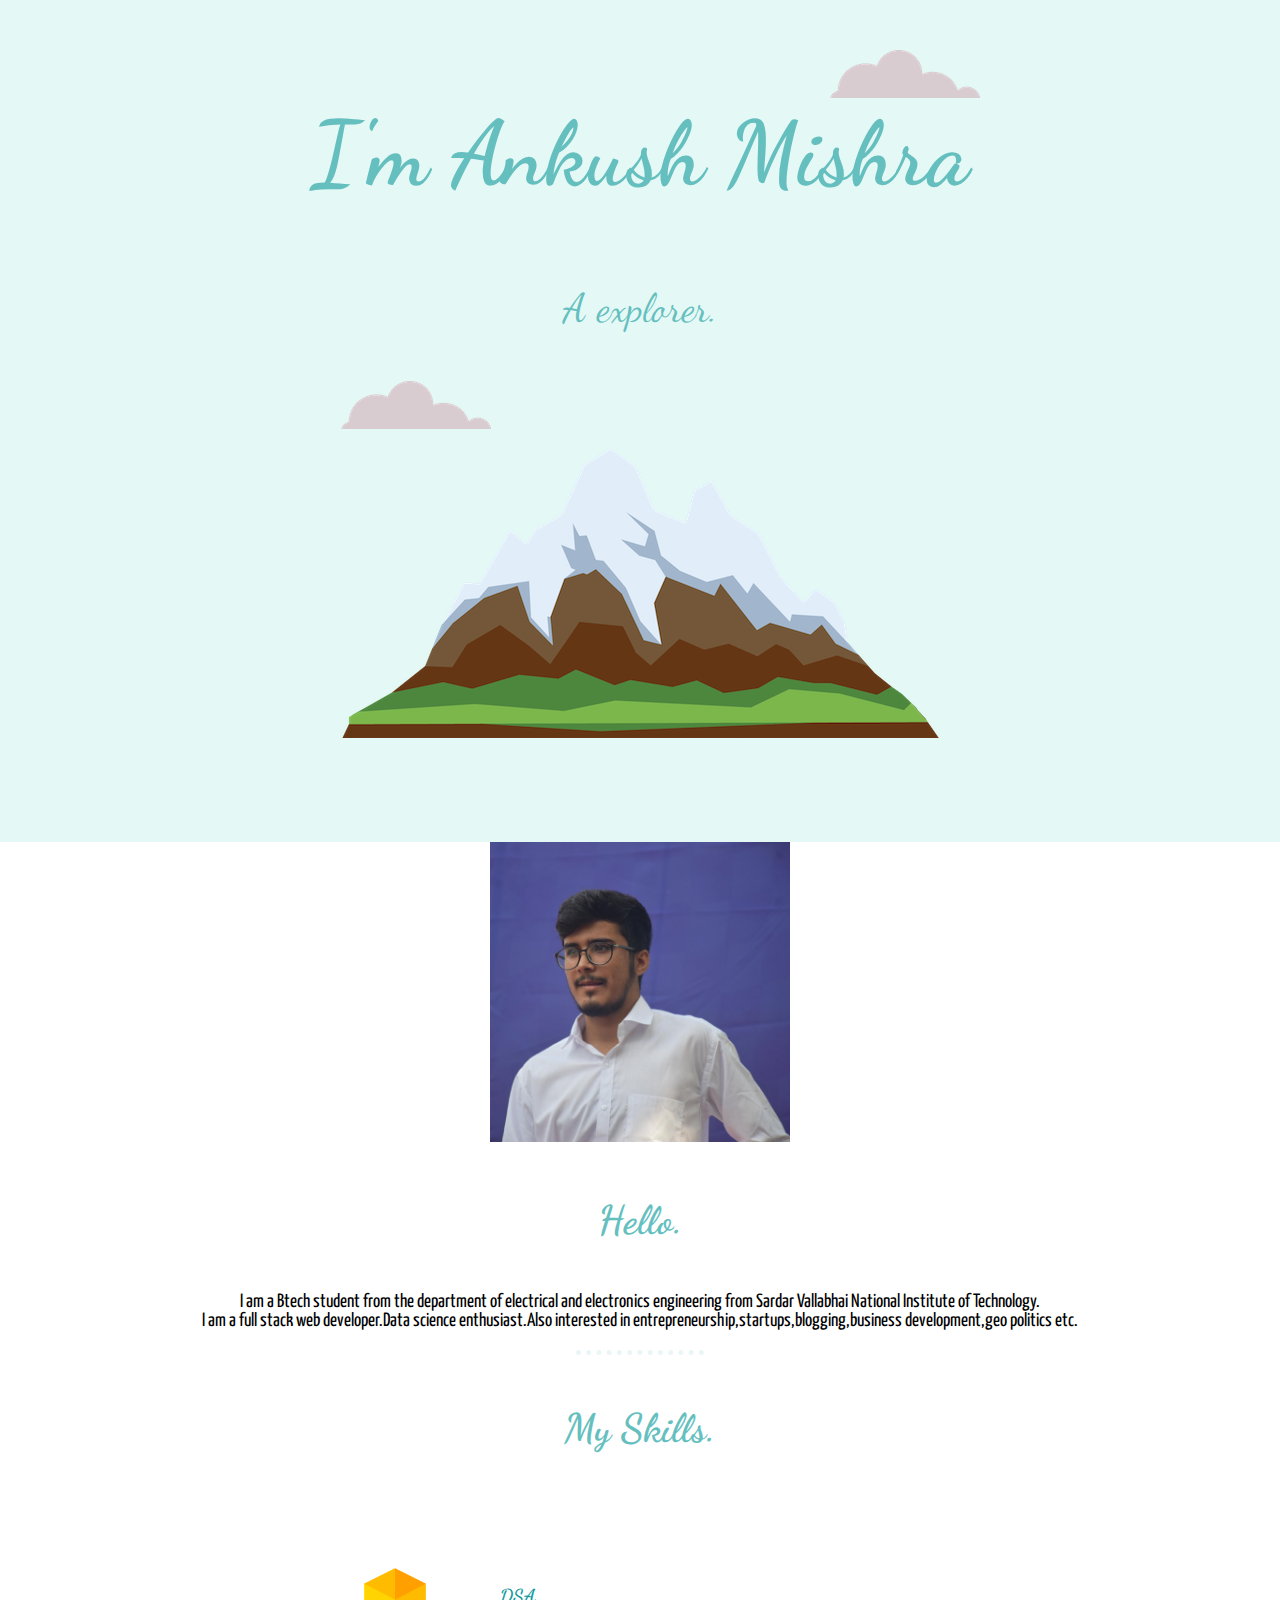
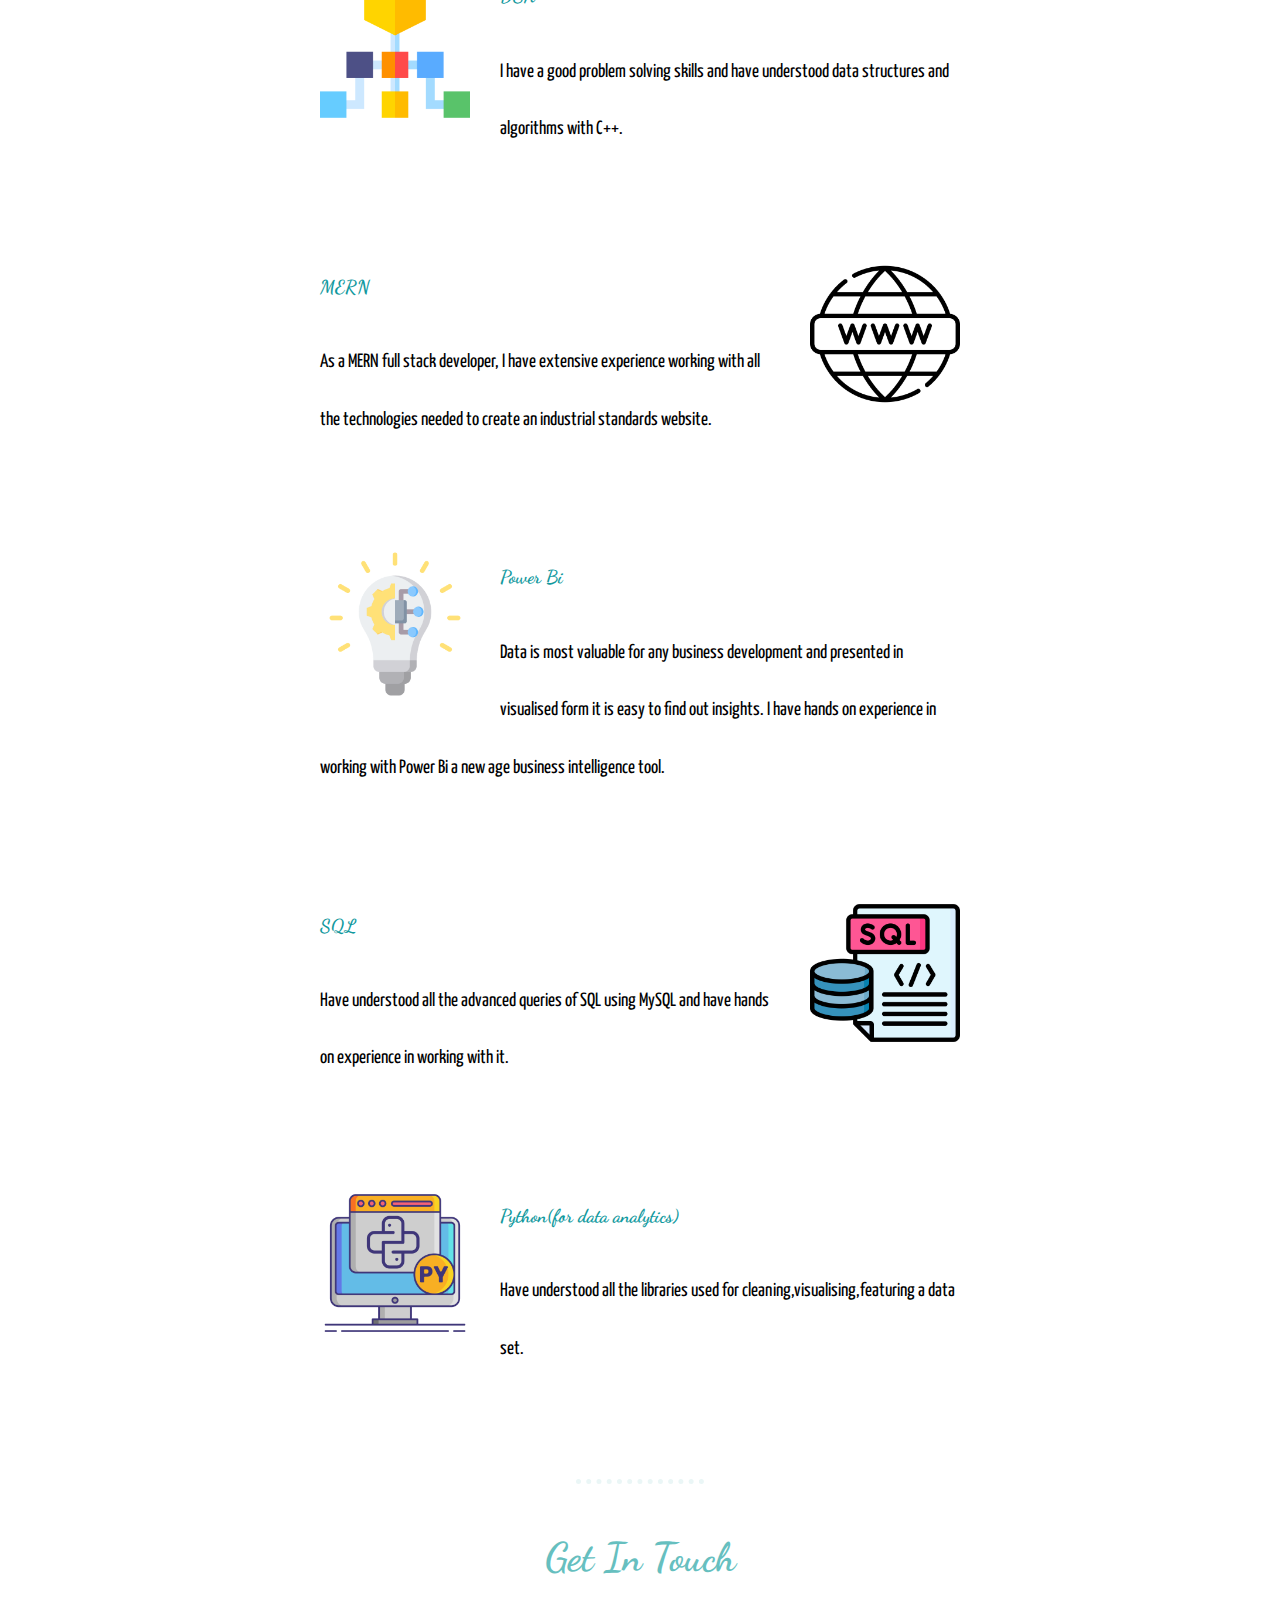
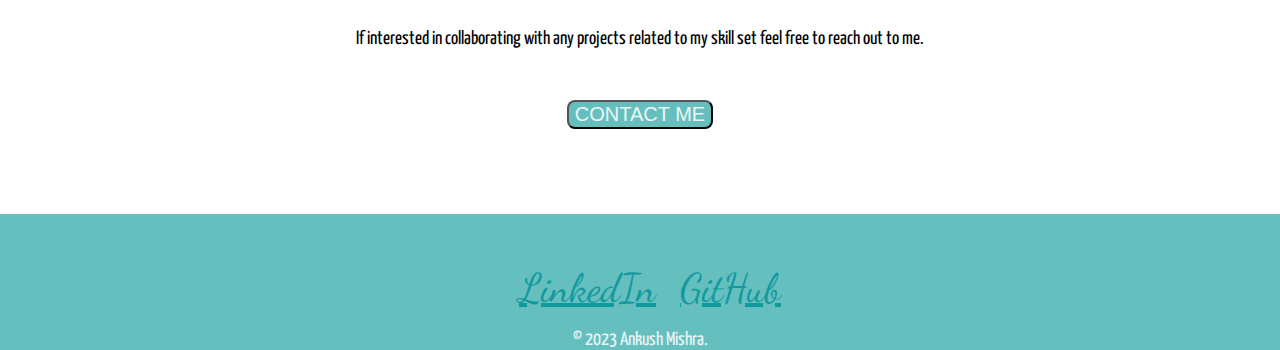
<file: index.html>
<!DOCTYPE html>
<html lang="en" dir="ltr">
  <head>
    <meta charset="utf-8">
    <title>Ankush Mishra</title>
    <link rel="stylesheet" href="styles.css">
    <link rel="icon" href="favicon.ico">
    <link href="https://fonts.googleapis.com/css2?family=Dancing+Script&family=Fira+Sans+Condensed:ital,wght@0,100;1,100;1,200&family=Shadows+Into+Light&family=Yanone+Kaffeesatz&display=swap" rel="stylesheet">
  </head>
  <body>
    <div class="top-container">
      <img class="top-cloud"src="cloud.png" alt="cloud-img">
      <h1>I'm Ankush Mishra</h1>

      <h2 style="font-weight:normal;">A explorer.</h2>
      <img class="bottom-cloud"src="cloud.png" alt="cloud-img">
      <img src="mountain.png" alt="mountain-img">
    </div>


      <div class="middle-container">
        <div class="profile">
          <img src="anput.jpeg" alt="ankush" height="300" width="300">
          <h2>Hello.</h2>
          <p> I am a Btech student from the department of electrical and electronics engineering from Sardar Vallabhai National Institute of Technology.<br> I am a full stack web developer.Data science enthusiast.Also interested in entrepreneurship,startups,blogging,business development,geo politics etc.</p>
        </div>

        <hr>
        <div class="skills">
          <h2>My Skills.</h2>
          <div class="skill-row">
            <img class="dsa" src="hierarchical.png" alt="dsa"height="150"width="150">
            <h3>DSA</h3>
            <p >I have a good problem solving skills and have understood data structures and algorithms with C++.</p>
          </div>
          <div class="skill-row">
            <img class="web" src="world-wide-web.png" alt="webdev"height="150"width="150">
            <h3>MERN</h3>
            <p >As a MERN full stack developer, I have extensive experience working with all the technologies needed to create an industrial standards website.</p>
          </div>
          <div class="skill-row">
            <img class="bi" src="innovation.png" alt="power"height="150"width="150">
            <h3>Power Bi</h3>
            <p style=>Data is most valuable for any business development and presented in visualised form it is easy to find out insights. I have hands on experience in working with Power Bi a new age business intelligence tool.</p>
          </div>
        </div>
        <div class="skill-row">
          <img class="sql" src="sql.png" alt="sql"height="150"width="150">
          <h3>SQL</h3>
          <p >Have understood all the advanced queries of SQL using MySQL and have hands on experience in working with it.</p>
        </div>
      </div>
      <div class="skill-row">
        <img class="snake" src="computer.png" alt="snake"height="150"width="150">
        <h3>Python(for data analytics)</h3>
        <p >Have understood all the libraries used for cleaning,visualising,featuring a data set.</p>
      </div>

        <hr>
        <div class="contact-me">
          <h2>Get In Touch</h2>

          <p>If interested in collaborating with any projects related to my skill set feel free to reach out to me.</p>
          <form class="submit">
         <button type="submit" formaction="contact.html">CONTACT ME</button>
       </form>


        </div>



      <div class="bottom-container">
        <a class="footer-link" href="https://www.linkedin.com/in/ankush-mishra-7497b7228">LinkedIn</a>
        <a class="footer-link" href="https://github.com/MacWorldPro/data_scrapping">GitHub</a>

        <p style="margin-bottom:0px;">© 2023 Ankush Mishra.</p>
      </div>


  </body>
</html>
</file>
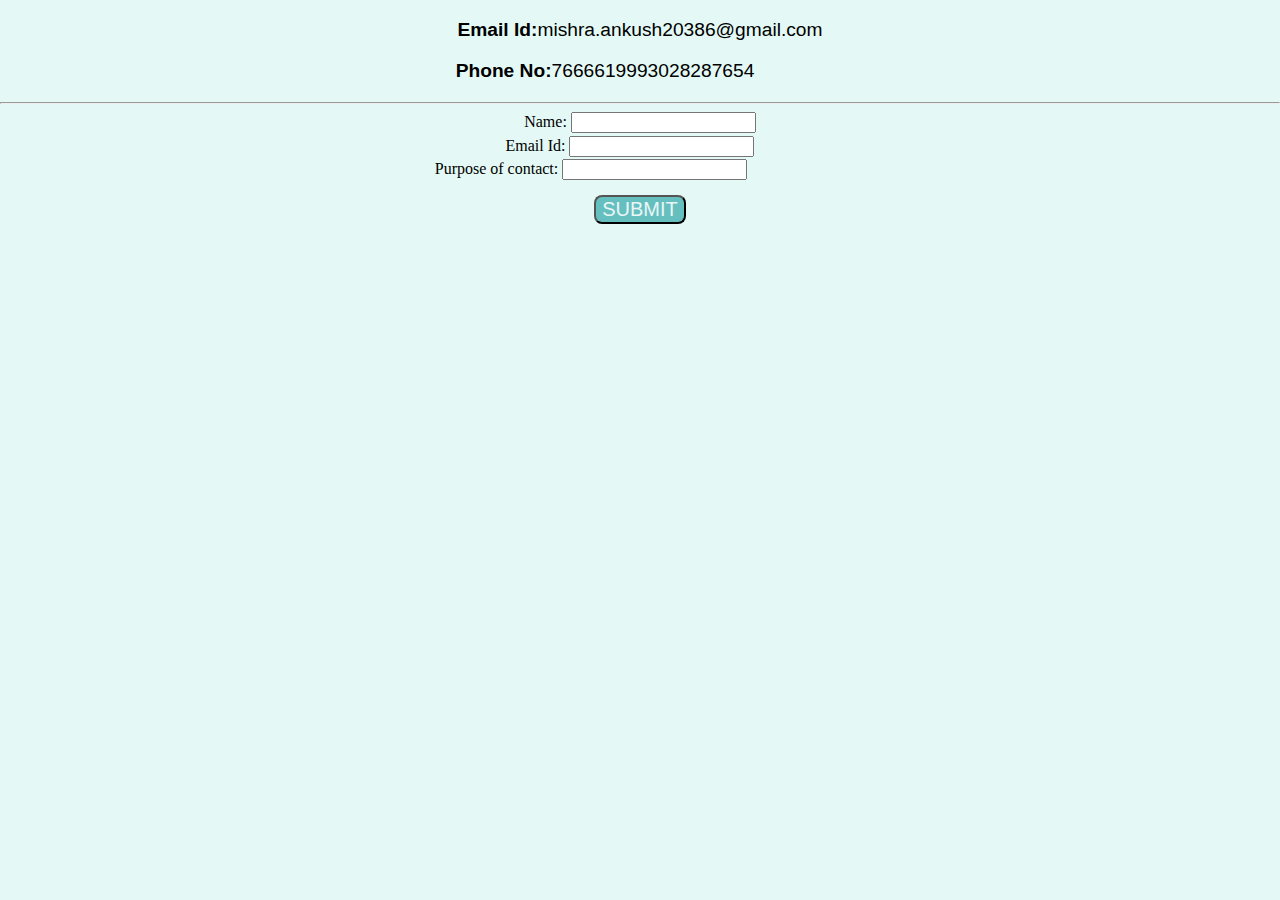
<file: contact.html>
<!DOCTYPE html>
<html lang="en" dir="ltr">
  <head>
    <meta charset="utf-8">
    <title>Contact Ankush</title>
    <link rel="stylesheet" href="stylesc.css">
  </head>
  <body>
    <div class="mail">
      <p><strong>Email Id:</strong>mishra.ankush20386@gmail.com</p>

    </div>
    <div class="phone">
      <p><strong>Phone No:</strong>7666619993028287654</p>

    </div>

    <hr>





    <form action="mailto:mishra.ankush20386@gmail.com" method="post" enctype="text/plain">
      <div class="name">

                <label>Name: </label>
                <input type="text" name="yourName" value=""><br>

      </div>




      <div class="email">
        <label>Email Id: </label>
        <input type="email" name="yourEmail" value=""><br>

      </div>






      <div class="purpose">
        <label>Purpose of contact: </label>
        <input type="text" name="info" value=""><br>

      </div>




      <div class="submit">
        <button type="submit" formaction="mailto:mishra.ankush20386@gmail.com">SUBMIT</button>

      </div>






    </form>


  </body>
</html>
</file>
<file: styles.css>
body{
  margin: 0;
  text-align: center;
  font-family: 'Dancing Script', cursive;


}
h1{
  margin-top: 0;
  font-size: 5.625rem;
  color: #66BFBF;
}
h2{
  font-size: 2.5rem;
  color: #66BFBF;
  line-height: 200%;
}
h3{
  color:  #11999E;
}
a{
  color:  #11999E;
}
p{
  font-family: 'Yanone Kaffeesatz', sans-serif;
  font-size: larger;

}
.skill-row{
  width: 50%;
  margin: 100px auto 100px auto;
  text-align: left;
  line-height: 3;
}


.top-container{
  background-color: #E4F9F5;
  position: relative;
  padding: 100px;
}
.bottom-cloud{
  position: absolute;
  background-color: #E4F9F5;
}
.top-cloud{
      position: absolute;
      right: 300px;
      top: 50px;
}
.bottom-container{
  background-color: #66BFBF;
  margin-top: 50px;
  padding-top: 50px;
  color: #EAF6F6;
}
.dsa{
  float: left;
  margin-right: 30px;

}
.bi{
  float: left;
  margin-right: 30px;

}
.sql{
  float: right;
  margin-left: 30px;

}
.snake{
  float: left;
  margin-right: 30px;

}
.web{
  float: right;
  margin-left: 30px;
}
hr{
  width: 10%;
  border-style: dotted none none;
  border-width: 5px;
  border-color: #EAF6F6;
}
a{
  margin-left: 20px;
  font-size: 2.5rem;
  color: #11999E;
}
form{
  line-height: 6;
}
button{
  background-color: #66BFBF;
  color: #EAF6F6;
  border-radius: 8px;
  font-size: 20px;

}
</file>
<file: stylesc.css>
body{
  margin: 0;
  text-align: center;
  font-family: 'Dancing Script', cursive;
  background-color: #E4F9F5;
  position: relative;

}

p{
  font-family: 'Yanone Kaffeesatz', sans-serif;
  font-size: larger;
  position: relative;

}
.name{
  position: relative;
}
.email{
  position: relative;
  right: 10px;
  top: 3px;

}
.purpose{
  position: relative;
  right: 49px;
  top: 5px;

}
.submit{
  position: relative;

  top: 20px;

}
.mail{
  position: relative;

}
.phone{
  position: relative;
  right: 35px;
}
button{
  background-color: #66BFBF;
  color: #EAF6F6;
  border-radius: 8px;
  font-size: 20px;

}
</file>
